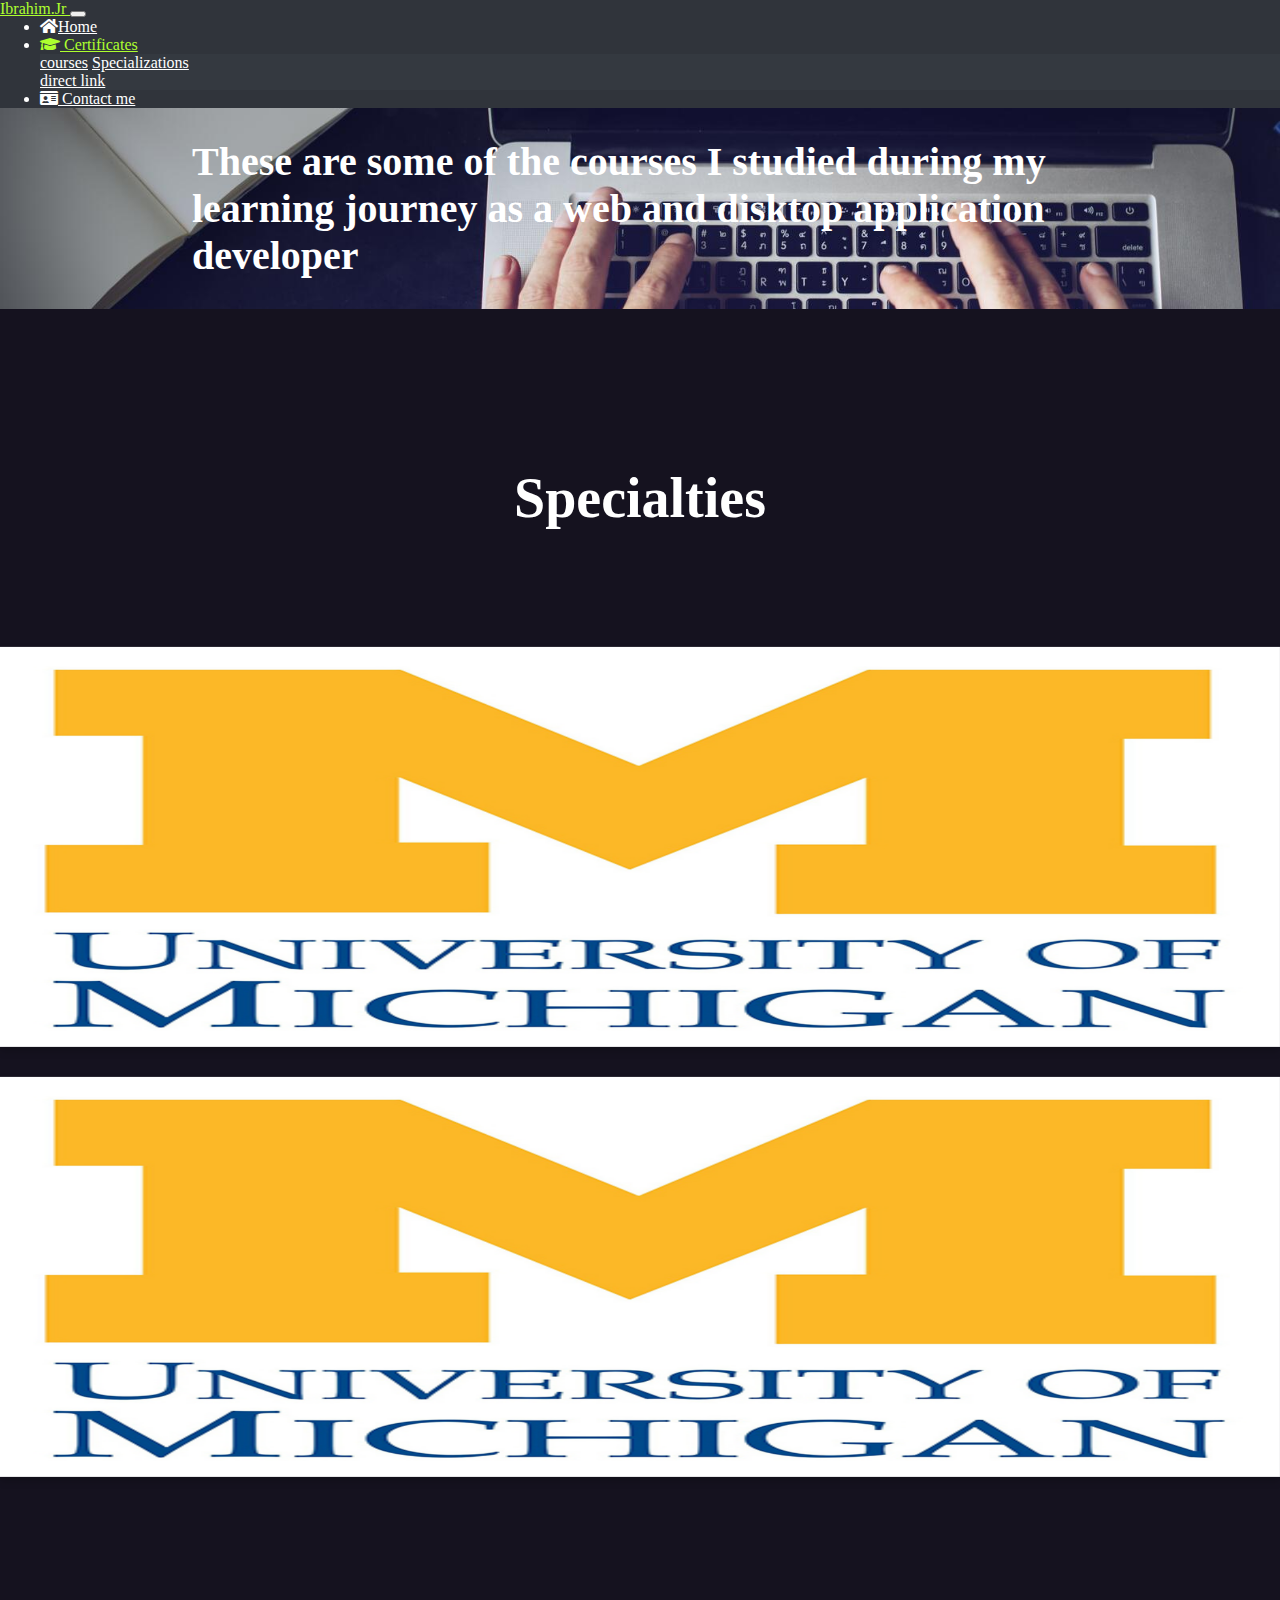
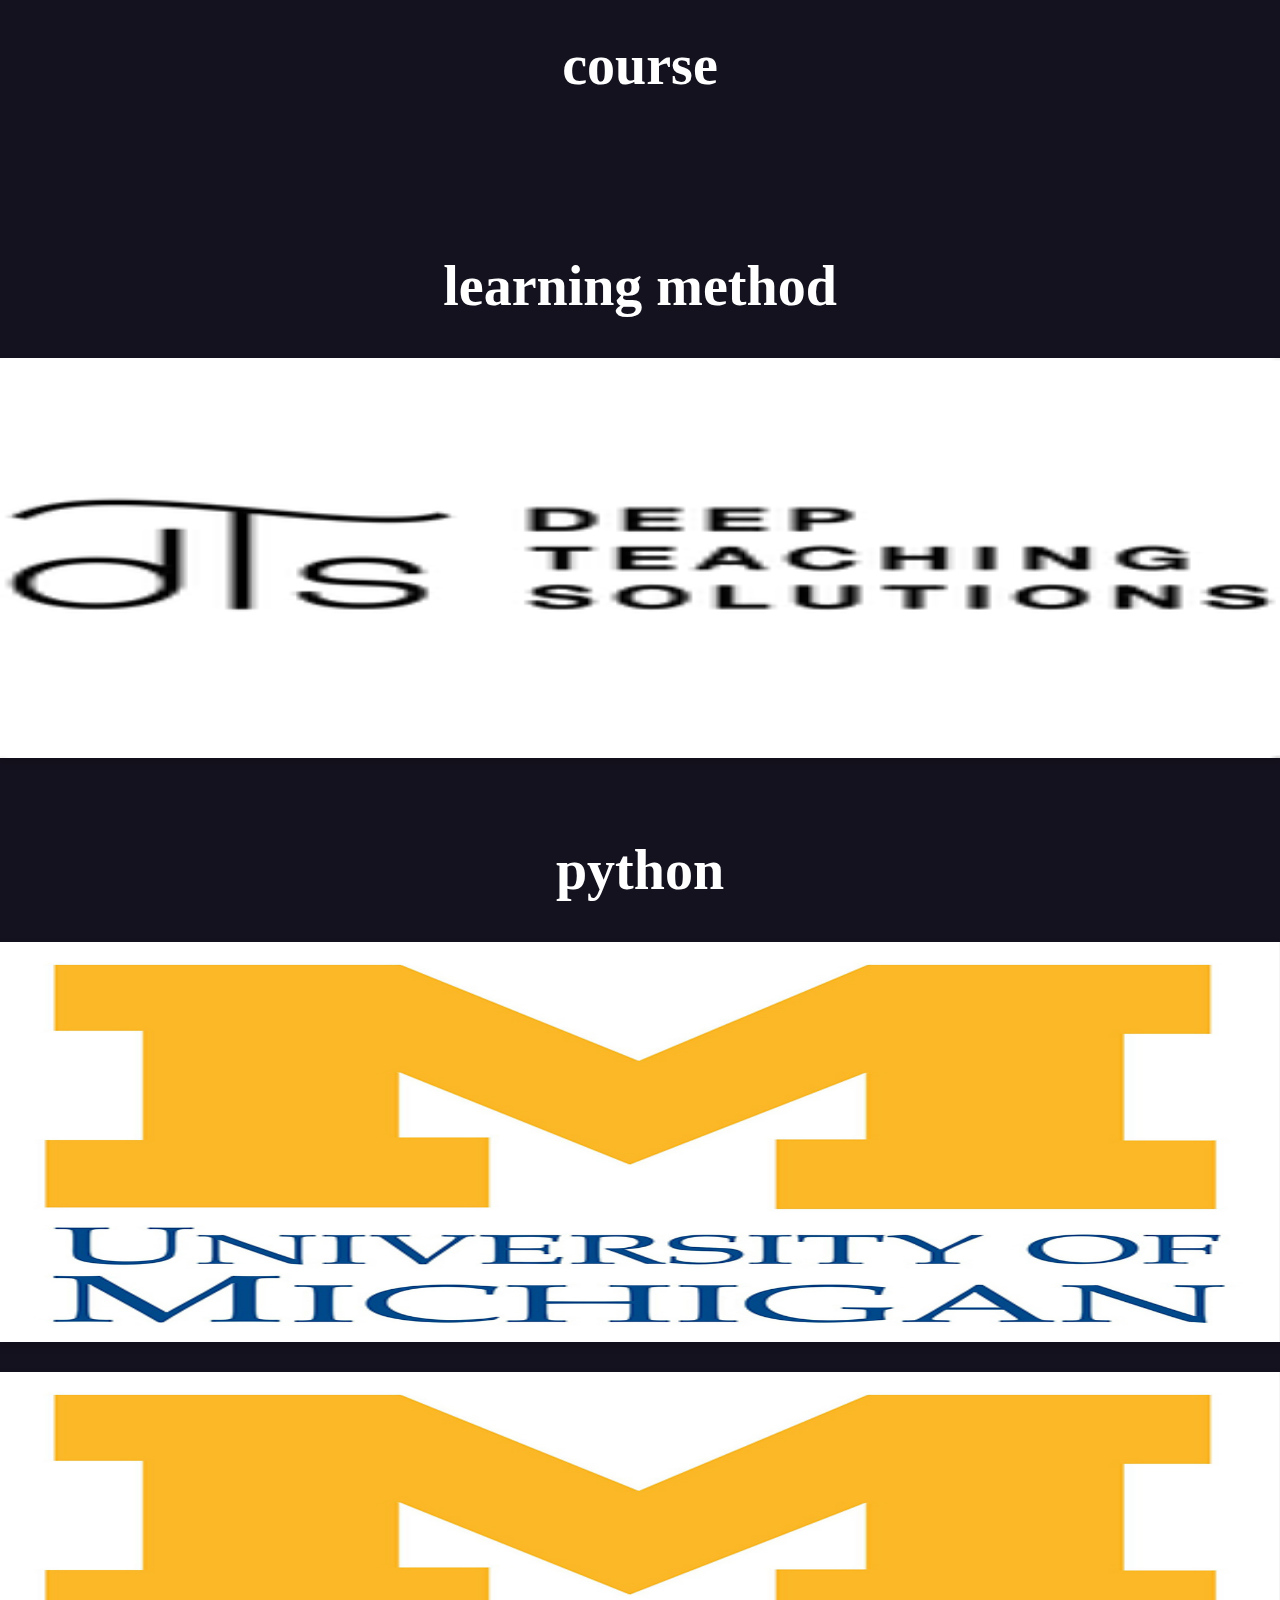
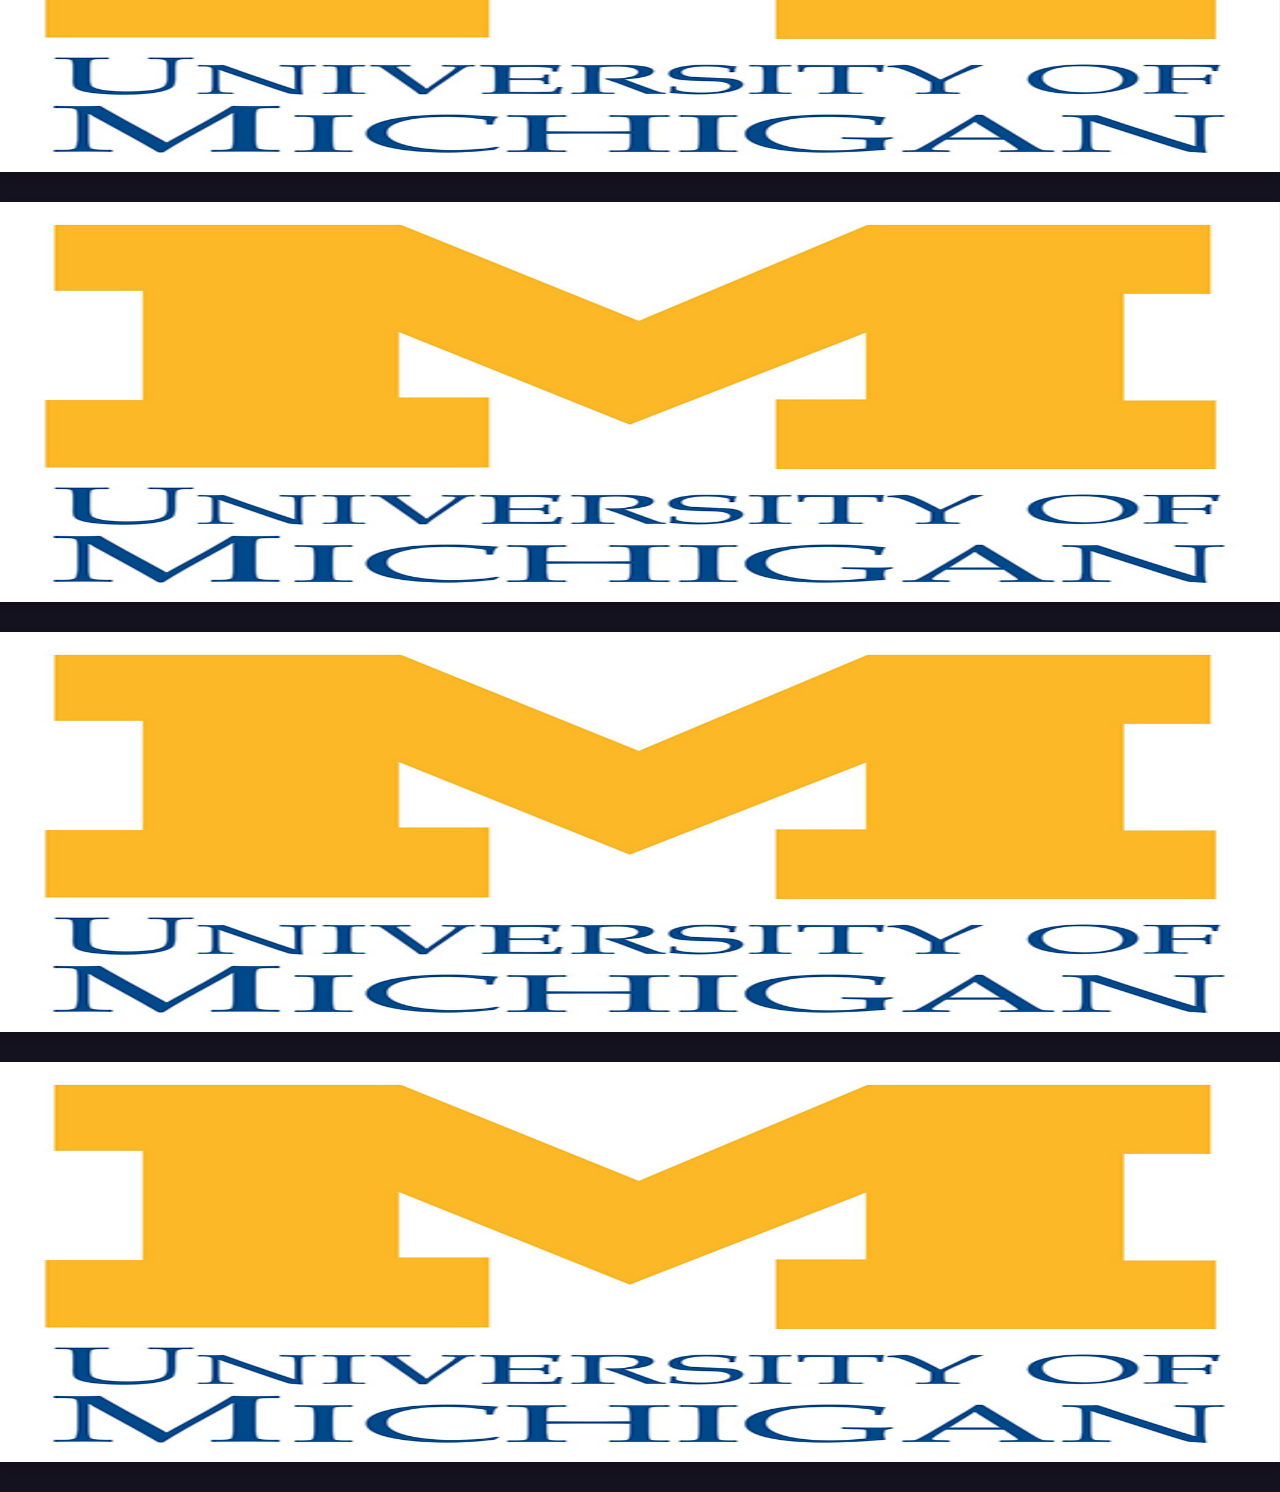
<file: certifcate.html>
<!DOCTYPE html>
<html lang="en">
<head>
    <meta charset="UTF-8">
    <meta http-equiv="X-UA-Compatible" content="IE=edge">
    <meta name="viewport" content="width=device-width, initial-scale=1.0">
    <meta name="description" 
    content="front-end developer based in syria">
    <title>Ibrahim.Jr</title>
    <link rel="icon" type="image/png" href="images/myicon.png">
    <link rel="stylesheet" href="https://cdn.jsdelivr.net/npm/bootstrap@4.6.1/dist/css/bootstrap.min.css" 
    integrity="sha384-zCbKRCUGaJDkqS1kPbPd7TveP5iyJE0EjAuZQTgFLD2ylzuqKfdKlfG/eSrtxUkn" 
    crossorigin="anonymous">
    
    <link rel="stylesheet" href="https://cdnjs.cloudflare.com/ajax/libs/font-awesome/5.15.4/css/all.min.css">
    <link rel="stylesheet" href="css/certi.css">
</head>
<body>
    <nav class="navbar sticky-top navbar-expand-lg navbar-dark bg-dark">
        <div class="container">
            <a class="navbar-brand m-auto" href="#"> Ibrahim.Jr </a>
    
            <button class="navbar-toggler" type="button" data-toggle="collapse" data-target="#navbarSupportedContent" aria-controls="navbarSupportedContent" aria-expanded="false" aria-label="Toggle navigation">
                <span class="navbar-toggler-icon"></span>
            </button>
            <div class="collapse navbar-collapse" id="navbarSupportedContent">
            <ul class="navbar-nav ml-auto ">
                <li class="nav-item ">
                    <a class="nav-link" href="index.html"><i class="fas fa-home"></i>Home<span class="sr-only">(current)</span></a>
                </li>
                <li class="nav-item dropdown active">
                    <a class="nav-link dropdown-toggle" href="#" id="navbarDropdown" role="button" data-toggle="dropdown" aria-expanded="false">
                        <i class="fas fa-graduation-cap"></i> Certificates
                    </a>
                    <div class="dropdown-menu" aria-labelledby="navbarDropdown">
                    <a class="dropdown-item" href="certifcate.html#courses">courses</a>
                    <a class="dropdown-item" href="certifcate.html#Specializations">Specializations</a>
                    <div class="dropdown-divider"></div>
                    <a class="dropdown-item" href="certifcate.html">direct link</a>
                    </div>
                </li>
                <li class="nav-item">
                    <a class="nav-link" href="contact.html"><i class="fas fa-id-card"></i> Contact me</a>
                </li>
            </ul>
            </div>
        </div>
    </nav>
    <div class="jumbotron">
        <div class="container-fluid ">
            <div class="row">
                <div class="col-lg-10 col-12 offset-lg-1">
                    <h1 class=" intro text-center">These are some of the courses
                        I studied during my learning
                        journey as a web and disktop application developer 
                    </h1>
                </div>
            </div>
        </div>
    </div>
    <section>
        <h1 class="os" id="Specializations">Specialties</h1>
        <div class="container " >
            <div class="row">
                <div class="col-12 col-md-6 col-lg-5">
                    <div class="flip-card">
                        <div class="flip-card-inner">
                            <div class="flip-card-front">
                                <img src="images/uni.jpg" alt="Avatar" style="width:100%;height:400px;">
                            </div>
                            <div class="flip-card-back">
                                <h1 >python for everybody</h1 > 
                                <p>This Specialization builds on the success of the Python for Everybody
                                course and will introduce fundamental programming concepts including data structures, networked application
                                program interfaces, and databases, using the Python programming language.</p>
                                <a target="_blank" rel="noopener"
                                href="https://www.coursera.org/account/accomplishments/specialization/MJSKL9JVBZP4?utm_source=link&utm_medium=certificate&utm_content=cert_image&utm_campaign=pdf_header_button&utm_product=s12n">
                                Verify this certificate here</a>
                            </div>
                        </div>
                    </div>
                </div>
                <div class="col-12 col-lg-5 col-md-6 offset-lg-2">
                    <div class="flip-card">
                        <div class="flip-card-inner">
                            <div class="flip-card-front">  
                                <img src="images/uni.jpg" alt="Avatar" style="width:100%;height:400px;">
                            </div>
                            <div class="flip-card-back">
                                <h1 >Web Design for Everybody</h1 > 
                                <p>This Specialization covers how to write syntactically correct HTML5 and CSS3,
                                    and how to create interactive web experiences with JavaScript. Mastering this range of technologies will allow you to develop high quality web sites.</p>
                                <a target="_blank" rel="noopener"
                                href="https://www.coursera.org/account/accomplishments/specialization/MJSKL9JVBZP4?utm_source=link&utm_medium=certificate&utm_content=cert_image&utm_campaign=pdf_header_button&utm_product=s12n">
                                Verify this certificate here</a>
                            </div>
                        </div>
                    </div>
                </div>
            </div>
        </div>
    </section>
<h1 class=" os" id="courses">course</h1>
<h2 class="os">learning method</h2>
    <div class="container ">
        <div class="row">
            <div class="col-12 col-lg-4 col-md-6 offset-md-3 offset-lg-4">
                <div class="flip-card">
                    <div class="flip-card-inner">
                        <div class="flip-card-front">
                        <img src="images/dts.png" alt="Avatar" style="width:100%;height:400px;">
                        </div>
                        <div class="flip-card-back">
                        <h1> Learning How to Learn </h1 > 
                        <p>This course gives an easy access to the invaluable learning techniques used by experts in art, music,
                            literature, math, science, sports, and many other disciplines. </p>
                        <a target="_blank" rel="noopener"
                        href="https://coursera.org/share/5a5c1de0dbddeb8ef7e34a6a3af55b98">
                        Verify this certificate here</a>
                        </div>
                    </div>
                </div>
            </div>
        </div>
    </div>
<h2 class="os">python</h2>
    <div class="container">
        <div class="row">
            <div class="col-12 col-md-6 col-lg-4 ">
                <div class="flip-card">
                    <div class="flip-card-inner">
                        <div class="flip-card-front">
                            <img src="images/uni.jpg" alt="Avatar" style="width:100%;height:400px;">
                        </div>
                        <div class="flip-card-back">
                            <h1> Getting Started with Python </h1 > 
                            <p>This course aims to teach everyone the basics of programming computers using Python.
                            We cover the basics of how one constructs a program from a series of simple instructions in Python.</p>
                            <a target="_blank" rel="noopener"
                            href="https://www.coursera.org/account/accomplishments/verify/Z5LNPTNFGCDM?utm_source=link&utm_medium=certificate&utm_content=cert_image&utm_campaign=sharing_cta&utm_product=course">
                            Verify this certificate here</a>
                        </div>
                    </div>
                </div>
            </div>
            <div class="col-12 col-md-6 col-lg-4">
                <div class="flip-card">
                    <div class="flip-card-inner">
                        <div class="flip-card-front">
                            <img src="images/uni.jpg" alt="Avatar" style="width:100%;height:400px;">
                        </div>
                        <div class="flip-card-back">
                            <h1> Python Data Structures </h1 > 
                            <p>This course will introduce the core data structures of the Python programming language.
                            We will move past the basics of procedural programming and how we can use  data structures such as lists,
                            dictionaries, and tuples to perform increasingly complex data analysis</p>
                            <a target="_blank" rel="noopener"
                            href="https://coursera.org/share/7476bca49d241c041fe4ac38fd8d01ce">
                            Verify this certificate here</a>
                        </div>
                    </div>
                </div>
            </div>
            <div class="col-12 col-md-6 col-lg-4">
                <div class="flip-card">
                    <div class="flip-card-inner">
                        <div class="flip-card-front">
                            <img src="images/uni.jpg" alt="Avatar" style="width:100%;height:400px;">
                        </div>
                        <div class="flip-card-back">
                            <h1> Using Python to Access Web Data </h1 > 
                            <p>This course will show how one can treat the Internet as a source of data.
                            We will scrape, parse, and read web data as well as access data using web APIs.
                            We will work with HTML, XML, and JSON</p>
                            <a target="_blank" rel="noopener"
                            href="https://coursera.org/share/adbab5678b1f7c773f44436e1d9d6135">
                            Verify this certificate here</a>
                        </div>
                    </div>
                </div>
            </div>
            <div class="col-12 col-lg-4 col-md-6 offset-lg-2">
                <div class="flip-card">
                    <div class="flip-card-inner">
                        <div class="flip-card-front">
                            <img src="images/uni.jpg" alt="Avatar" style="width:100%;height:400px;">
                        </div>
                        <div class="flip-card-back">
                            <h1> Using Databases with Python </h1 > 
                            <p>This course will introduce students to the basics of  (SQL) as well as basic
                            database design for storing data as part of a multi-step data gathering, analysis, and 
                            using SQLite3.</p>
                            <a target="_blank" rel="noopener"
                            href="https://www.coursera.org/account/accomplishments/verify/C9KX7N2ANXDU?utm_source=link&utm_medium=certificate&utm_content=cert_image&utm_campaign=sharing_cta&utm_product=course">
                            Verify this certificate here</a>
                        </div>
                    </div>
                </div>
            </div>
            <div class="col-12 col-md-6 col-lg-4 offset-md-3 offset-lg-0">
                <div class="flip-card">
                    <div class="flip-card-inner">
                        <div class="flip-card-front">
                            <img src="images/uni.jpg" alt="Avatar" style="width:100%;height:400px;">
                        </div>
                        <div class="flip-card-back">
                            <h1>Visualizing Data with Python </h1 > 
                            <p> students will do some visualizations to become familiar with the technologies in use and 
                            then will pursue their own project to visualize some other data that they have</p>
                            <a target="_blank" rel="noopener"
                            href="https://coursera.org/share/cf46dc9e1ca92b5564ed778592f05a96">
                            Verify this certificate here</a>
                        </div>
                    </div>
                </div>
            </div>   
        </div>
    </div>



    <script src="https://cdn.jsdelivr.net/npm/jquery@3.5.1/dist/jquery.slim.min.js"
    integrity="sha384-DfXdz2htPH0lsSSs5nCTpuj/zy4C+OGpamoFVy38MVBnE+IbbVYUew+OrCXaRkfj" 
    crossorigin="anonymous"></script>
    <script src="https://cdn.jsdelivr.net/npm/bootstrap@4.6.1/dist/js/bootstrap.bundle.min.js"
    integrity="sha384-fQybjgWLrvvRgtW6bFlB7jaZrFsaBXjsOMm/tB9LTS58ONXgqbR9W8oWht/amnpF"
    crossorigin="anonymous"></script>
</body>
</html>
</file>
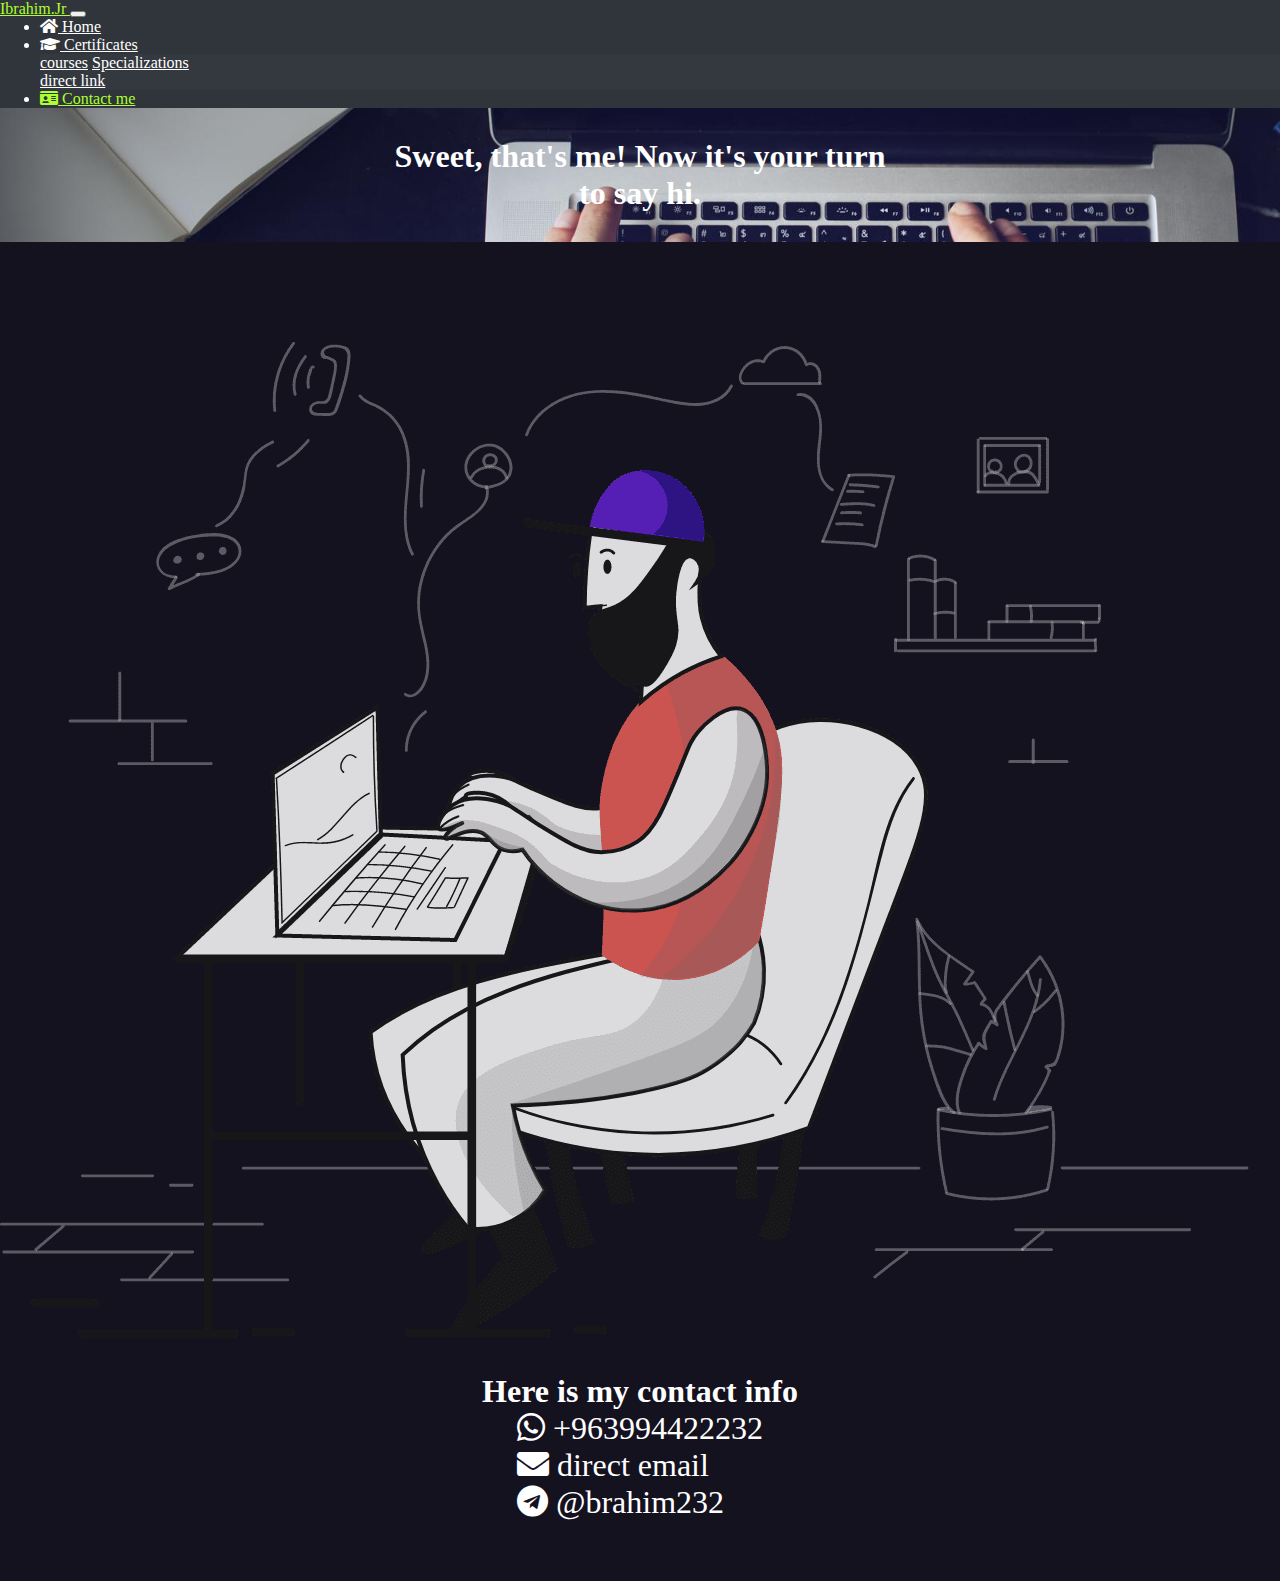
<file: contact.html>
<!DOCTYPE html>
<html lang="en">
<head>
    <meta charset="UTF-8">
    <meta http-equiv="X-UA-Compatible" content="IE=edge">
    <meta name="viewport" content="width=device-width, initial-scale=1.0">
    <meta name="description" 
    content="front-end developer based in syria">
    <title>Ibrahim.Jr</title>
    <link rel="icon" type="image/png" href="images/myicon.png">
    <link rel="stylesheet" href="https://cdn.jsdelivr.net/npm/bootstrap@4.6.1/dist/css/bootstrap.min.css" 
    integrity="sha384-zCbKRCUGaJDkqS1kPbPd7TveP5iyJE0EjAuZQTgFLD2ylzuqKfdKlfG/eSrtxUkn" 
    crossorigin="anonymous">
    <link rel="stylesheet" href="https://cdnjs.cloudflare.com/ajax/libs/font-awesome/5.15.4/css/all.min.css">
    <link rel="stylesheet" href="css/contact.css">
</head>
<body>
    <nav class="navbar sticky-top navbar-expand-lg navbar-dark bg-dark">
        <div class="container">
            <a class="navbar-brand m-auto" href="#">Ibrahim.Jr </a>
    
            <button class="navbar-toggler" type="button" data-toggle="collapse" data-target="#navbarSupportedContent" aria-controls="navbarSupportedContent" aria-expanded="false" aria-label="Toggle navigation">
                <span class="navbar-toggler-icon"></span>
            </button>
            <div class="collapse navbar-collapse" id="navbarSupportedContent">
            <ul class="navbar-nav ml-auto ">
                <li class="nav-item ">
                    <a class="nav-link" href="index.html"><i class="fas fa-home"></i> Home<span class="sr-only">(current)</span></a>
                </li>
                <li class="nav-item dropdown">
                    <a class="nav-link dropdown-toggle" href="#" id="navbarDropdown" role="button" data-toggle="dropdown" aria-expanded="false">
                        <i class="fas fa-graduation-cap"></i> Certificates
                    </a>
                    <div class="dropdown-menu" aria-labelledby="navbarDropdown">
                    <a class="dropdown-item" href="certifcate.html#courses">courses</a>
                    <a class="dropdown-item" href="certifcate.html#Specializations">Specializations</a>
                    <div class="dropdown-divider"></div>
                    <a class="dropdown-item" href="certifcate.html">direct link</a>
                    </div>
                </li>
                <li class="nav-item active">
                    <a class="nav-link" href="contact.html"><i class="fas fa-id-card"></i> Contact me</a>
                </li>
            </ul>
            </div>
        </div>
    </nav>
    <div class="jumbotron">
        <div class="container-fluid ">
            <div class="row">
                <div class="col-md-6 col-12 offset-md-3">
                    <h1 class=" intro text-center">Sweet, that's me! Now it's your turn to say hi.
                    </h1>
                </div>
            </div>
        </div>
    </div>
    <div class="container om">
        <div class="row">
            <div class="col-12 col-lg-6 order-lg-last">
                <img class="img-fluid" src="images/heroMan.png" alt="hero man">
            </div>
            <div class="col-12 col-lg-6 order-lg-first flex">
                <h1 class="text-center"> Here is my contact info </h1>
                    <div>
                        <a target="_blank" rel="noopener" href="https://api.whatsapp.com/send/?phone=963994422232&text&app_absent=0"><i class="fab fa-whatsapp"></i> +963994422232</i></a>
                        <a target="_blank" rel="noopener" href="mailto:ibrahimibrahimsy227@gmail.com?subject=front-end%20hiring%20Request"><i class="fas fa-envelope"></i> direct email</i></a>
                        <a target="_blank" rel="noopener" href="https://t.me/brahim232"><i class="fab fa-telegram"> @brahim232</i></a>
                    </div>
            </div>
        </div>
    </div>


    <script src="https://cdn.jsdelivr.net/npm/jquery@3.5.1/dist/jquery.slim.min.js"
    integrity="sha384-DfXdz2htPH0lsSSs5nCTpuj/zy4C+OGpamoFVy38MVBnE+IbbVYUew+OrCXaRkfj" 
    crossorigin="anonymous"></script>
    <script src="https://cdn.jsdelivr.net/npm/bootstrap@4.6.1/dist/js/bootstrap.bundle.min.js"
    integrity="sha384-fQybjgWLrvvRgtW6bFlB7jaZrFsaBXjsOMm/tB9LTS58ONXgqbR9W8oWht/amnpF"
    crossorigin="anonymous"></script>
</body>
</html>
</file>
<file: css/certi.css>
* {
  color: white;
  box-sizing: border-box;
  margin: 0;
  scroll-behavior: smooth;
}
i {
  color: inherit;
}
.bg-dark {
  background-color: #343a40db !important;
}
body {
  background-color: rgb(21, 18, 31);
}

.dropdown-item:focus,
.dropdown-item:hover {
  text-decoration: none;
  color: black;
  background-color: greenyellow;
  transition-duration: 0.5s;
  padding-left: 30px;
}
.navbar-dark .navbar-nav .nav-link {
  color: white;
}
.dropdown-item {
  color: white;
}
.dropdown-menu {
  background-color: #343a40ea;
}
.navbar-dark .navbar-nav .nav-link:focus,
.navbar-dark .navbar-nav .nav-link:hover {
  color: greenyellow;
}
.navbar-dark .navbar-brand {
  color: greenyellow;
  cursor: default;
}
.navbar-dark .navbar-brand:focus,
.navbar-dark .navbar-brand:hover {
  color: greenyellow;
}
.navbar-dark .navbar-nav .active > .nav-link,
.navbar-dark .navbar-nav .nav-link.active,
.navbar-dark .navbar-nav .nav-link.show,
.navbar-dark .navbar-nav .show > .nav-link {
  color: greenyellow;
  cursor: default;
}
.intro {
  font-size: 250%;
  color: rgb(255, 255, 255);
  font-family: "Ink Free";
  padding: 30px 15%;
}
.jumbotron {
  background-image: url(..//images/wall.jpg);
  background-size: cover;
  width: 100%;
}
.os {
  margin-top: 80px;
  margin-bottom: 40px;
  color: rgb(255, 255, 255);
  font-size: 350%;
  text-align: center;
}
.flip-card {
  background-color: transparent;
  width: 100%;
  height: 400px;
  perspective: 1000px;
  margin-bottom: 30px;
}

.flip-card-inner {
  position: relative;
  width: 100%;
  height: 100%;
  text-align: center;
  transition: transform 0.6s;
  transform-style: preserve-3d;
  box-shadow: 0 4px 8px 0 rgba(0, 0, 0, 0.2);
}

.flip-card:hover .flip-card-inner,
.flip-card:active .flip-card-inner {
  transform: rotateY(180deg);
}

.flip-card-front,
.flip-card-back {
  position: absolute;
  width: 100%;
  height: 100%;
  -webkit-backface-visibility: hidden;
  backface-visibility: hidden;
  display: flex;
  flex-direction: column;
  justify-content: space-around;
  align-items: center;
}

.flip-card-front {
  background-color: rgb(255, 255, 255);
  color: black;
}

.flip-card-back {
  background-color: #f5f5f5;
  color: rgb(0, 0, 0);
  transform: rotateY(180deg);
}
.flip-card-back p,
h1 {
  padding: 6%;
  color: black;
}
.flip-card-back h1,
a {
  color: green;
}
</file>
<file: css/contact.css>
* {
  color: white;
  box-sizing: border-box;
  margin: 0;
  scroll-behavior: smooth;
}
i {
  color: inherit;
}
.bg-dark {
  background-color: #343a40db !important;
}
body {
  background-color: rgb(21, 18, 31);
}

.dropdown-item:focus,
.dropdown-item:hover {
  text-decoration: none;
  color: black;
  background-color: greenyellow;
  transition-duration: 0.5s;
  padding-left: 30px;
}
.navbar-dark .navbar-nav .nav-link {
  color: white;
}
.dropdown-item {
  color: white;
}
.dropdown-menu {
  background-color: #343a40ea;
}
.navbar-dark .navbar-nav .nav-link:focus,
.navbar-dark .navbar-nav .nav-link:hover {
  color: greenyellow;
}
.navbar-dark .navbar-brand {
  color: greenyellow;
  cursor: default;
}
.navbar-dark .navbar-brand:focus,
.navbar-dark .navbar-brand:hover {
  color: rgb(173, 255, 47);
}
.navbar-dark .navbar-nav .active > .nav-link,
.navbar-dark .navbar-nav .nav-link.active,
.navbar-dark .navbar-nav .nav-link.show,
.navbar-dark .navbar-nav .show > .nav-link {
  color: greenyellow;
  cursor: default;
}
.intro {
  font-size: 250%;
  color: rgb(255, 255, 255);
  font-family: "Ink Free";
  padding: 30px 30%;
}
.jumbotron {
  background-image: url(..//images/wall.jpg);
  background-size: cover;
  width: 100%;
  margin-bottom: 100px;
}
.os {
  margin-top: 80px;
  margin-bottom: 40px;
  color: rgb(255, 255, 255);
  font-size: 150%;
}
.cr {
  display: flex;
  justify-items: center;
  align-items: center;
  flex-direction: column;
  margin-bottom: 50px;
}
.text-center {
  font-size: 200%;
  text-align: center;
}
.flex {
  display: flex;
  flex-direction: column;
  justify-content: space-evenly;
  align-items: center;
  margin-top: 30px;
}
.flex a {
  text-decoration: none;
  color: white;
  transition-duration: 0.5s;
  display: block;
  font-size: 200%;
}
.flex a:hover {
  text-decoration: none;
  color: yellowgreen;
}
.om {
  margin-bottom: 60px;
}
</file>
